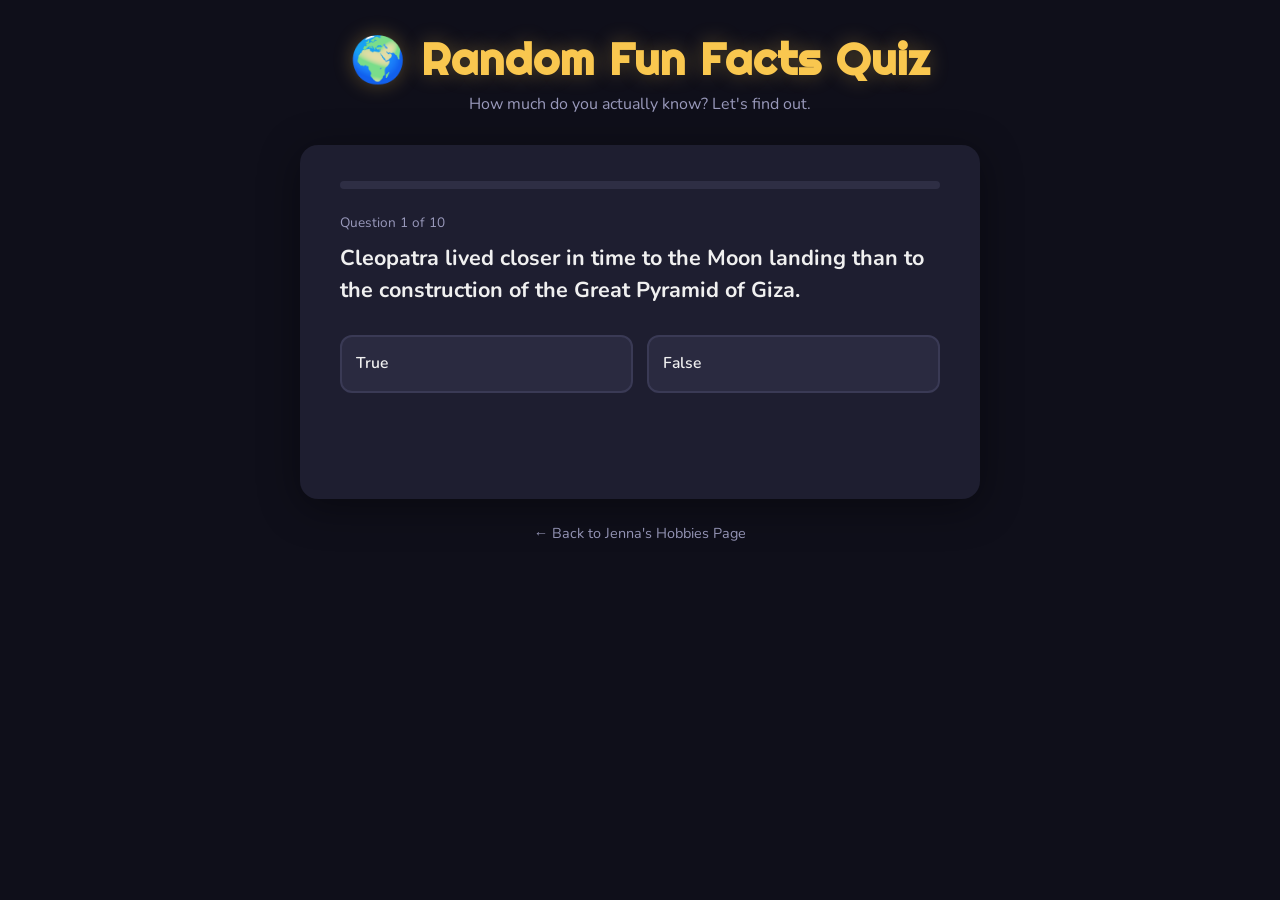
<file: app.html>
<!DOCTYPE html>
<html lang="en">
<head>
  <meta charset="UTF-8"/>
  <meta name="viewport" content="width=device-width, initial-scale=1.0"/>
  <title>Random Fun Facts Quiz</title>
  <style>
    @import url('https://fonts.googleapis.com/css2?family=Righteous&family=Nunito:wght@400;600;700&display=swap');

    :root {
      --bg: #0f0f1a;
      --card: #1e1e30;
      --orange: #f4722b;
      --yellow: #f9c74f;
      --green: #43aa8b;
      --red: #e63946;
      --text: #f0f0f0;
      --muted: #9999bb;
    }

    * { box-sizing: border-box; margin: 0; padding: 0; }

    body {
      background-color: var(--bg);
      font-family: 'Nunito', sans-serif;
      color: var(--text);
      min-height: 100vh;
      display: flex;
      flex-direction: column;
      align-items: center;
      justify-content: flex-start;
      padding: 30px 20px 60px;
    }

    header {
      text-align: center;
      margin-bottom: 30px;
    }

    header h1 {
      font-family: 'Righteous', cursive;
      font-size: 2.8rem;
      color: var(--yellow);
      letter-spacing: 1px;
      text-shadow: 0 0 20px rgba(249,199,79,0.3);
    }

    header p {
      color: var(--muted);
      margin-top: 6px;
      font-size: 1rem;
    }

    #quiz-container {
      background: var(--card);
      border-radius: 18px;
      padding: 36px 40px;
      max-width: 680px;
      width: 100%;
      box-shadow: 0 8px 40px rgba(0,0,0,0.4);
      position: relative;
    }

    #progress-bar-wrap {
      background: #2e2e44;
      border-radius: 20px;
      height: 8px;
      margin-bottom: 24px;
      overflow: hidden;
    }

    #progress-bar {
      height: 100%;
      background: linear-gradient(90deg, var(--orange), var(--yellow));
      border-radius: 20px;
      transition: width 0.4s ease;
    }

    #question-counter {
      font-size: 0.85rem;
      color: var(--muted);
      margin-bottom: 10px;
    }

    #question-text {
      font-size: 1.35rem;
      font-weight: 700;
      line-height: 1.5;
      margin-bottom: 28px;
      color: var(--text);
    }

    .options-grid {
      display: grid;
      grid-template-columns: 1fr 1fr;
      gap: 14px;
    }

    .option-btn {
      background: #2a2a40;
      border: 2px solid #3a3a55;
      color: var(--text);
      padding: 16px 14px;
      border-radius: 12px;
      font-family: 'Nunito', sans-serif;
      font-size: 0.98rem;
      font-weight: 600;
      cursor: pointer;
      transition: all 0.18s ease;
      text-align: left;
      line-height: 1.4;
    }

    .option-btn:hover:not(:disabled) {
      border-color: var(--orange);
      background: #35354e;
      transform: translateY(-2px);
    }

    .option-btn.correct {
      background: rgba(67,170,139,0.2);
      border-color: var(--green);
      color: var(--green);
    }

    .option-btn.wrong {
      background: rgba(230,57,70,0.15);
      border-color: var(--red);
      color: var(--red);
    }

    .option-btn:disabled {
      cursor: default;
    }

    #feedback {
      margin-top: 20px;
      padding: 14px 18px;
      border-radius: 10px;
      font-weight: 600;
      font-size: 1rem;
      min-height: 50px;
      opacity: 0;
      transition: opacity 0.3s;
    }

    #feedback.show {
      opacity: 1;
    }

    #feedback.correct-fb {
      background: rgba(67,170,139,0.15);
      color: var(--green);
      border-left: 4px solid var(--green);
    }

    #feedback.wrong-fb {
      background: rgba(230,57,70,0.1);
      color: #ff8a92;
      border-left: 4px solid var(--red);
    }

    #next-btn {
      display: none;
      margin-top: 22px;
      width: 100%;
      padding: 15px;
      background: linear-gradient(135deg, var(--orange), #e05a20);
      color: white;
      font-family: 'Righteous', cursive;
      font-size: 1.1rem;
      letter-spacing: 1px;
      border: none;
      border-radius: 12px;
      cursor: pointer;
      transition: transform 0.15s, box-shadow 0.15s;
      box-shadow: 0 4px 16px rgba(244,114,43,0.35);
    }

    #next-btn:hover {
      transform: translateY(-2px);
      box-shadow: 0 6px 22px rgba(244,114,43,0.5);
    }

    /* Score screen */
    #score-screen {
      display: none;
      text-align: center;
    }

    #score-screen h2 {
      font-family: 'Righteous', cursive;
      font-size: 2.2rem;
      color: var(--yellow);
      margin-bottom: 10px;
    }

    #score-display {
      font-size: 4rem;
      font-weight: 700;
      color: var(--orange);
      margin: 20px 0 10px;
    }

    #score-message {
      color: var(--muted);
      font-size: 1.1rem;
      margin-bottom: 30px;
    }

    #restart-btn {
      padding: 14px 40px;
      background: linear-gradient(135deg, var(--yellow), #e8a820);
      color: #1a1a1a;
      font-family: 'Righteous', cursive;
      font-size: 1.1rem;
      border: none;
      border-radius: 12px;
      cursor: pointer;
      transition: transform 0.15s;
    }

    #restart-btn:hover { transform: scale(1.04); }

    .score-bar {
      background: #2e2e44;
      border-radius: 20px;
      height: 14px;
      width: 100%;
      max-width: 400px;
      margin: 0 auto 24px;
      overflow: hidden;
    }

    .score-bar-fill {
      height: 100%;
      background: linear-gradient(90deg, var(--orange), var(--yellow));
      border-radius: 20px;
      transition: width 1s ease;
    }

    .back-link {
      display: block;
      text-align: center;
      margin-top: 24px;
      color: var(--muted);
      text-decoration: none;
      font-size: 0.9rem;
      transition: color 0.2s;
    }
    .back-link:hover { color: var(--orange); }
  </style>
</head>
<body>

  <header>
    <h1>🌍 Random Fun Facts Quiz</h1>
    <p>How much do you actually know? Let's find out.</p>
  </header>

  <div id="quiz-container">
    <!-- Quiz view -->
    <div id="quiz-view">
      <div id="progress-bar-wrap"><div id="progress-bar" style="width:0%"></div></div>
      <div id="question-counter">Question 1 of 10</div>
      <div id="question-text">Loading...</div>
      <div class="options-grid" id="options-grid"></div>
      <div id="feedback"></div>
      <button id="next-btn" onclick="nextQuestion()">Next Question →</button>
    </div>

    <!-- Score view -->
    <div id="score-screen">
      <h2>Quiz Complete! 🎉</h2>
      <div id="score-display">0/10</div>
      <div class="score-bar"><div class="score-bar-fill" id="score-bar-fill" style="width:0%"></div></div>
      <div id="score-message"></div>
      <button id="restart-btn" onclick="restartQuiz()">Play Again</button>
    </div>
  </div>

  <a href="scratch.html" class="back-link">← Back to Jenna's Hobbies Page</a>

  <script>
    const questions = [
      {
        q: "Honey never spoils. Archaeologists have found 3,000-year-old honey in Egyptian tombs that was still edible. Why?",
        options: ["It contains preservatives", "Its low moisture and acidic pH prevent bacterial growth", "It freezes at room temperature", "It's too sweet for bacteria"],
        answer: 1,
        fact: "Honey's low water content and hydrogen peroxide content make it nearly impossible for microbes to survive in it."
      },
      {
        q: "A group of flamingos is called a:",
        options: ["Flock", "Pack", "Flamboyance", "Flutter"],
        answer: 2,
        fact: "A group of flamingos is officially called a 'flamboyance' — which is very fitting for such a colorful bird!"
      },
      {
        q: "How many hearts does an octopus have?",
        options: ["1", "2", "3", "4"],
        answer: 2,
        fact: "Octopuses have 3 hearts: two pump blood to the gills, and one pumps it to the rest of the body."
      },
      {
        q: "The Great Wall of China is visible from space with the naked eye.",
        options: ["True", "False"],
        answer: 1,
        fact: "This is a common myth! The wall is too narrow to be seen from space without aid. Even astronauts have confirmed this."
      },
      {
        q: "What percentage of the ocean has been explored by humans?",
        options: ["About 5%", "About 25%", "About 50%", "About 80%"],
        answer: 0,
        fact: "Only about 5% of Earth's oceans have been explored. More is known about the surface of Mars than the ocean floor."
      },
      {
        q: "Cleopatra lived closer in time to the Moon landing than to the construction of the Great Pyramid of Giza.",
        options: ["True", "False"],
        answer: 0,
        fact: "The pyramids were built around 2560 BC, Cleopatra lived around 30 BC, and the Moon landing was 1969. She's much closer to us!"
      },
      {
        q: "Which country consumes the most chocolate per person per year?",
        options: ["USA", "Belgium", "Switzerland", "Germany"],
        answer: 2,
        fact: "Switzerland tops the list with roughly 10 kg of chocolate consumed per person per year!"
      },
      {
        q: "A day on Venus is longer than a year on Venus.",
        options: ["True", "False"],
        answer: 0,
        fact: "Venus rotates so slowly that it takes 243 Earth-days to complete one rotation, but only 225 Earth-days to orbit the Sun."
      },
      {
        q: "What is the strongest muscle in the human body relative to its size?",
        options: ["Heart", "Jaw (masseter)", "Thigh", "Tongue"],
        answer: 1,
        fact: "The masseter (jaw muscle) is the strongest relative to its size. It can exert up to 200 pounds of force on molars."
      },
      {
        q: "Bananas are technically classified as:",
        options: ["A fruit", "A vegetable", "A berry", "A legume"],
        answer: 2,
        fact: "Botanically, bananas are berries! Meanwhile, strawberries are not — they're 'accessory fruits.' Nature is wild."
      }
    ];

    let current = 0;
    let score = 0;
    let shuffled = [];

    function shuffle(arr) {
      return [...arr].sort(() => Math.random() - 0.5);
    }

    function startQuiz() {
      shuffled = shuffle(questions);
      current = 0;
      score = 0;
      document.getElementById('quiz-view').style.display = 'block';
      document.getElementById('score-screen').style.display = 'none';
      loadQuestion();
    }

    function loadQuestion() {
      const q = shuffled[current];
      const total = shuffled.length;

      document.getElementById('question-counter').textContent = `Question ${current + 1} of ${total}`;
      document.getElementById('progress-bar').style.width = `${(current / total) * 100}%`;
      document.getElementById('question-text').textContent = q.q;

      const grid = document.getElementById('options-grid');
      grid.innerHTML = '';
      grid.style.gridTemplateColumns = q.options.length === 2 ? '1fr 1fr' : '1fr 1fr';

      q.options.forEach((opt, i) => {
        const btn = document.createElement('button');
        btn.className = 'option-btn';
        btn.textContent = opt;
        btn.onclick = () => selectAnswer(i);
        grid.appendChild(btn);
      });

      const fb = document.getElementById('feedback');
      fb.textContent = '';
      fb.className = '';
      fb.classList.remove('show');
      document.getElementById('next-btn').style.display = 'none';
    }

    function selectAnswer(chosen) {
      const q = shuffled[current];
      const buttons = document.querySelectorAll('.option-btn');
      buttons.forEach(b => b.disabled = true);

      const fb = document.getElementById('feedback');

      if (chosen === q.answer) {
        score++;
        buttons[chosen].classList.add('correct');
        fb.textContent = '✅ Correct! ' + q.fact;
        fb.className = 'correct-fb show';
      } else {
        buttons[chosen].classList.add('wrong');
        buttons[q.answer].classList.add('correct');
        fb.textContent = '❌ Not quite. ' + q.fact;
        fb.className = 'wrong-fb show';
      }

      document.getElementById('next-btn').style.display = 'block';
    }

    function nextQuestion() {
      current++;
      if (current >= shuffled.length) {
        showScore();
      } else {
        loadQuestion();
      }
    }

    function showScore() {
      document.getElementById('quiz-view').style.display = 'none';
      const ss = document.getElementById('score-screen');
      ss.style.display = 'block';

      const pct = Math.round((score / shuffled.length) * 100);
      document.getElementById('score-display').textContent = `${score}/${shuffled.length}`;

      setTimeout(() => {
        document.getElementById('score-bar-fill').style.width = pct + '%';
      }, 100);

      let msg;
      if (pct === 100) msg = "Perfect score! You're basically a genius. 🧠";
      else if (pct >= 80) msg = "Impressive! You really know your stuff. 🌟";
      else if (pct >= 60) msg = "Not bad! A few surprises in there, huh? 😄";
      else if (pct >= 40) msg = "Room to grow — but hey, now you learned something! 📚";
      else msg = "The facts got you this time. Give it another shot! 💪";

      document.getElementById('score-message').textContent = msg;
      document.getElementById('progress-bar').style.width = '100%';
    }

    function restartQuiz() {
      startQuiz();
    }

    // Init
    startQuiz();
  </script>

</body>
</html>
</file>
